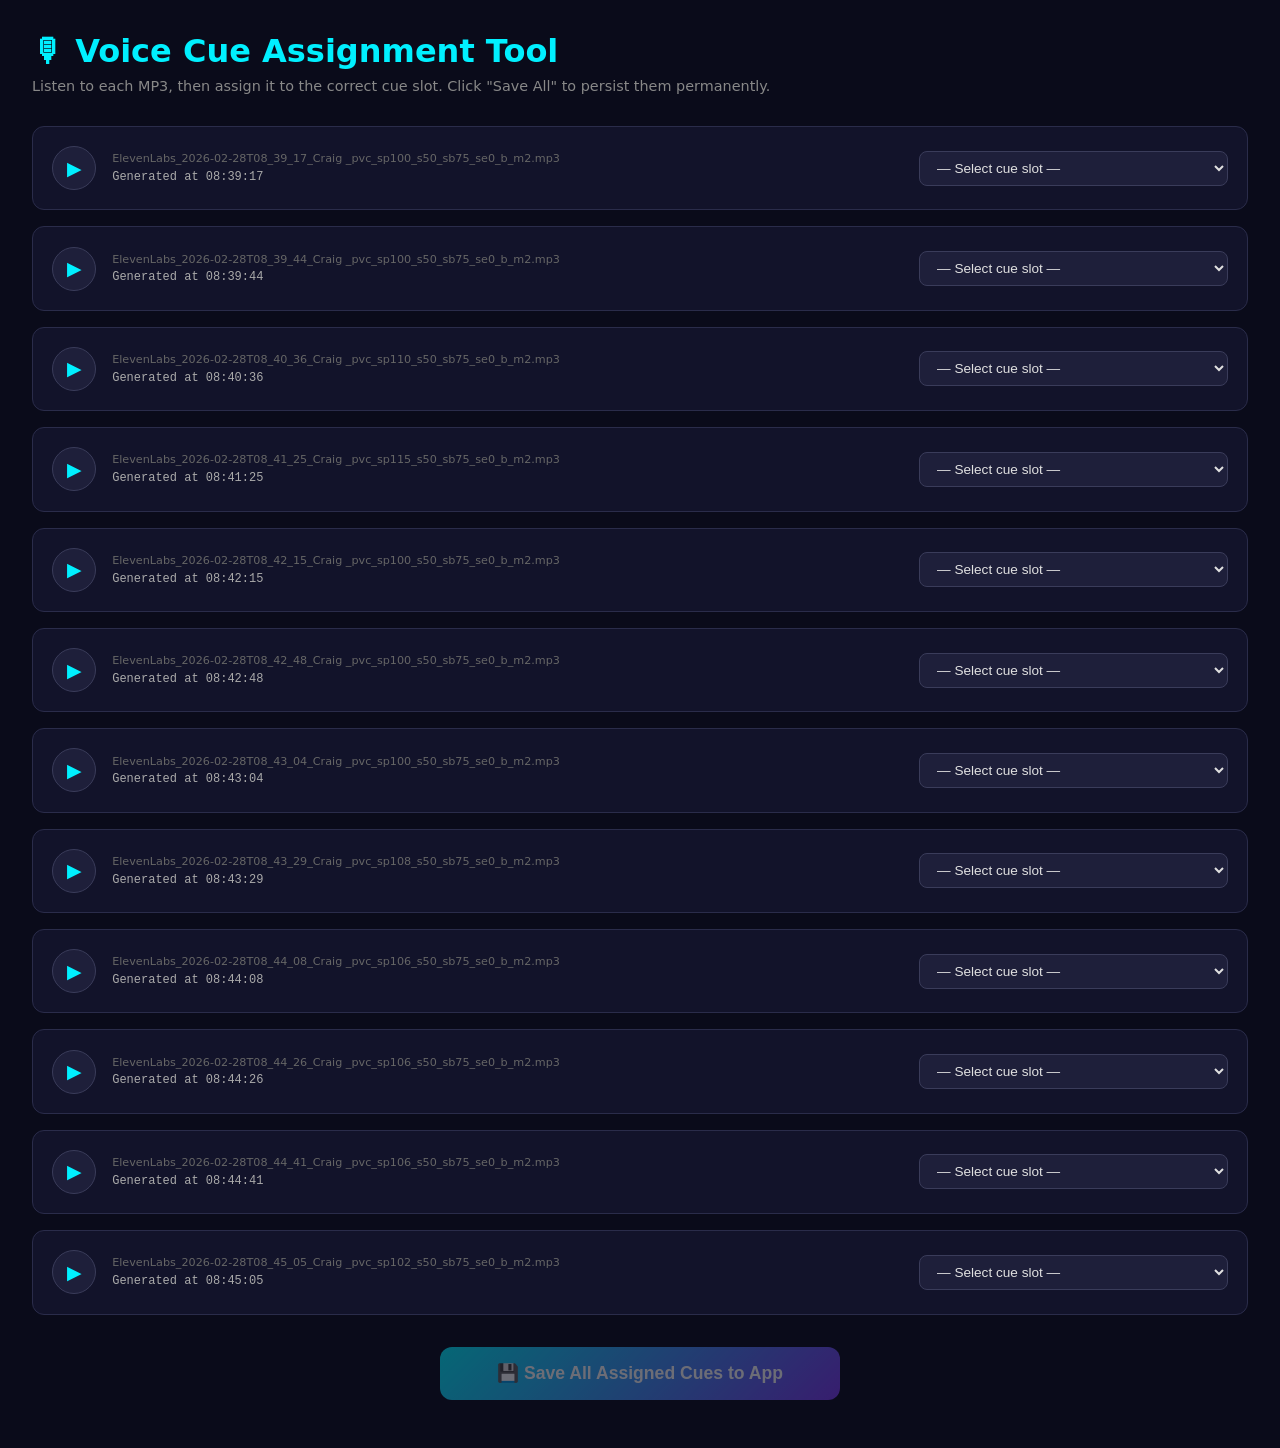
<file: assign-cues.html>
<!DOCTYPE html>
<html lang="en">

<head>
    <meta charset="UTF-8">
    <title>Voice Cue Assignment Tool</title>
    <style>
        * {
            box-sizing: border-box;
            margin: 0;
            padding: 0;
        }

        body {
            font-family: 'Inter', system-ui, sans-serif;
            background: #0a0b1a;
            color: #e0e0e0;
            padding: 2rem;
            min-height: 100vh;
        }

        h1 {
            color: #00f0ff;
            margin-bottom: 0.5rem;
        }

        .subtitle {
            color: #888;
            margin-bottom: 2rem;
            font-size: 0.9rem;
        }

        .grid {
            display: grid;
            gap: 1rem;
        }

        .card {
            background: #12132a;
            border: 1px solid #2a2c4a;
            border-radius: 12px;
            padding: 1.2rem;
            display: flex;
            align-items: center;
            gap: 1rem;
            transition: border-color 0.2s;
        }

        .card:hover {
            border-color: #00f0ff33;
        }

        .card.assigned {
            border-color: #10b981;
            background: #10b98108;
        }

        .play-btn {
            width: 44px;
            height: 44px;
            border-radius: 50%;
            background: #1e1f3a;
            border: 1px solid #3a3c5a;
            color: #00f0ff;
            font-size: 1.2rem;
            cursor: pointer;
            flex-shrink: 0;
            display: flex;
            align-items: center;
            justify-content: center;
        }

        .play-btn:hover {
            background: #00f0ff15;
        }

        .play-btn.playing {
            background: #00f0ff22;
            color: #fff;
        }

        .info {
            flex: 1;
            min-width: 0;
        }

        .filename {
            font-size: 0.7rem;
            color: #666;
            word-break: break-all;
            margin-bottom: 0.3rem;
        }

        .time {
            font-size: 0.75rem;
            color: #aaa;
            font-family: monospace;
        }

        select {
            background: #1e1f3a;
            border: 1px solid #3a3c5a;
            color: #e0e0e0;
            padding: 0.5rem 0.8rem;
            border-radius: 8px;
            font-size: 0.85rem;
            min-width: 240px;
            cursor: pointer;
        }

        select:focus {
            border-color: #00f0ff;
            outline: none;
        }

        .save-btn {
            display: block;
            width: 100%;
            max-width: 400px;
            margin: 2rem auto 0;
            padding: 1rem 2rem;
            background: linear-gradient(135deg, #00f0ff, #7c3aed);
            border: none;
            border-radius: 12px;
            color: #fff;
            font-size: 1.1rem;
            font-weight: 800;
            cursor: pointer;
            transition: transform 0.2s;
        }

        .save-btn:hover {
            transform: scale(1.02);
        }

        .save-btn:disabled {
            opacity: 0.4;
            cursor: not-allowed;
        }

        .status {
            text-align: center;
            margin-top: 1rem;
            font-size: 0.9rem;
        }

        .status.success {
            color: #10b981;
        }

        .status.error {
            color: #ef4444;
        }

        .section-label {
            font-size: 0.75rem;
            font-weight: 800;
            text-transform: uppercase;
            letter-spacing: 0.12em;
            color: #00f0ff;
            margin: 1.5rem 0 0.5rem;
        }
    </style>
</head>

<body>
    <h1>🎙 Voice Cue Assignment Tool</h1>
    <p class="subtitle">Listen to each MP3, then assign it to the correct cue slot. Click "Save All" to persist them
        permanently.</p>

    <div class="grid" id="mp3-list"></div>

    <button class="save-btn" id="save-btn" disabled>💾 Save All Assigned Cues to App</button>
    <div class="status" id="status"></div>

    <script>
        const CUE_SLOTS = [
            {
                group: 'L1–L3: Full Cues — "Eyes [X] Aware [Y]"', slots: [
                    { id: 'full_eyesBrake_awareApex', label: '"Eyes Braking Marker — Aware Apex"' },
                    { id: 'full_eyesApex_awareExit', label: '"Eyes Apex — Aware Exit"' },
                    { id: 'full_eyesExit_awareStraight', label: '"Eyes Exit — Aware Straight"' },
                    { id: 'full_eyesStraight_awareBrake', label: '"Eyes Straight — Aware Braking Marker"' },
                ]
            },
            {
                group: 'L4: Awareness Cues — "Aware [Y]"', slots: [
                    { id: 'aware_apex', label: '"Aware Apex"' },
                    { id: 'aware_exit', label: '"Aware Exit"' },
                    { id: 'aware_straight', label: '"Aware Straight"' },
                    { id: 'aware_brakingMarker', label: '"Aware Braking Marker"' },
                ]
            },
            {
                group: 'L5: Marker Cues — "[X]" only', slots: [
                    { id: 'marker_brakingMarker', label: '"Braking Marker"' },
                    { id: 'marker_apex', label: '"Apex"' },
                    { id: 'marker_exit', label: '"Exit"' },
                    { id: 'marker_straight', label: '"Straight"' },
                ]
            },
        ];

        const MP3_FILES = [
            'ElevenLabs_2026-02-28T08_39_17_Craig _pvc_sp100_s50_sb75_se0_b_m2.mp3',
            'ElevenLabs_2026-02-28T08_39_44_Craig _pvc_sp100_s50_sb75_se0_b_m2.mp3',
            'ElevenLabs_2026-02-28T08_40_36_Craig _pvc_sp110_s50_sb75_se0_b_m2.mp3',
            'ElevenLabs_2026-02-28T08_41_25_Craig _pvc_sp115_s50_sb75_se0_b_m2.mp3',
            'ElevenLabs_2026-02-28T08_42_15_Craig _pvc_sp100_s50_sb75_se0_b_m2.mp3',
            'ElevenLabs_2026-02-28T08_42_48_Craig _pvc_sp100_s50_sb75_se0_b_m2.mp3',
            'ElevenLabs_2026-02-28T08_43_04_Craig _pvc_sp100_s50_sb75_se0_b_m2.mp3',
            'ElevenLabs_2026-02-28T08_43_29_Craig _pvc_sp108_s50_sb75_se0_b_m2.mp3',
            'ElevenLabs_2026-02-28T08_44_08_Craig _pvc_sp106_s50_sb75_se0_b_m2.mp3',
            'ElevenLabs_2026-02-28T08_44_26_Craig _pvc_sp106_s50_sb75_se0_b_m2.mp3',
            'ElevenLabs_2026-02-28T08_44_41_Craig _pvc_sp106_s50_sb75_se0_b_m2.mp3',
            'ElevenLabs_2026-02-28T08_45_05_Craig _pvc_sp102_s50_sb75_se0_b_m2.mp3',
        ];

        // Build flat slot list for dropdown
        const allSlots = CUE_SLOTS.flatMap(g => g.slots);
        let currentAudio = null;

        function buildOptions() {
            let html = '<option value="">— Select cue slot —</option>';
            for (const group of CUE_SLOTS) {
                html += `<optgroup label="${group.group}">`;
                for (const slot of group.slots) {
                    html += `<option value="${slot.id}">${slot.label}</option>`;
                }
                html += '</optgroup>';
            }
            return html;
        }

        // Render MP3 list
        const listEl = document.getElementById('mp3-list');
        const optionsHtml = buildOptions();

        MP3_FILES.forEach((file, i) => {
            const time = file.match(/T(\d{2}_\d{2}_\d{2})/)?.[1]?.replace(/_/g, ':') || '';
            const card = document.createElement('div');
            card.className = 'card';
            card.id = `card-${i}`;
            card.innerHTML = `
            <button class="play-btn" data-idx="${i}" title="Play">▶</button>
            <div class="info">
                <div class="filename">${file}</div>
                <div class="time">Generated at ${time}</div>
            </div>
            <select data-idx="${i}">${optionsHtml}</select>
        `;
            listEl.appendChild(card);
        });

        // Play buttons
        document.querySelectorAll('.play-btn').forEach(btn => {
            btn.addEventListener('click', () => {
                const idx = parseInt(btn.dataset.idx);
                if (currentAudio) { currentAudio.pause(); currentAudio = null; }
                document.querySelectorAll('.play-btn').forEach(b => { b.textContent = '▶'; b.classList.remove('playing'); });

                const audio = new Audio('audio/' + MP3_FILES[idx]);
                currentAudio = audio;
                btn.textContent = '⏸';
                btn.classList.add('playing');
                audio.addEventListener('ended', () => { btn.textContent = '▶'; btn.classList.remove('playing'); currentAudio = null; });
                audio.play();
            });
        });

        // Track assignments and enable save
        document.querySelectorAll('select').forEach(sel => {
            sel.addEventListener('change', () => {
                const card = document.getElementById(`card-${sel.dataset.idx}`);
                card.className = sel.value ? 'card assigned' : 'card';
                checkSaveReady();
            });
        });

        function checkSaveReady() {
            const assigned = document.querySelectorAll('select');
            let count = 0;
            assigned.forEach(s => { if (s.value) count++; });
            document.getElementById('save-btn').disabled = count === 0;
            document.getElementById('save-btn').textContent = `💾 Save ${count} Assigned Cue${count !== 1 ? 's' : ''} to App`;
        }

        // Save to IndexedDB
        document.getElementById('save-btn').addEventListener('click', async () => {
            const statusEl = document.getElementById('status');
            statusEl.textContent = 'Saving...';
            statusEl.className = 'status';

            try {
                const db = await openDB();
                const selects = document.querySelectorAll('select');
                let saved = 0;

                for (const sel of selects) {
                    if (!sel.value) continue;
                    const idx = parseInt(sel.dataset.idx);
                    const file = MP3_FILES[idx];

                    // Fetch the MP3 file
                    const response = await fetch('audio/' + file);
                    const arrayBuffer = await response.arrayBuffer();

                    // Save to IndexedDB
                    const tx = db.transaction('cues', 'readwrite');
                    tx.objectStore('cues').put({
                        id: sel.value,
                        data: arrayBuffer,
                        fileName: file,
                        mimeType: 'audio/mpeg',
                        size: arrayBuffer.byteLength,
                        savedAt: new Date().toISOString()
                    });
                    await new Promise((res, rej) => { tx.oncomplete = res; tx.onerror = rej; });
                    saved++;
                }

                db.close();
                statusEl.textContent = `✅ ${saved} voice cue${saved !== 1 ? 's' : ''} saved! Open the main app — they'll load automatically.`;
                statusEl.className = 'status success';
            } catch (err) {
                statusEl.textContent = `❌ Error: ${err.message}`;
                statusEl.className = 'status error';
                console.error(err);
            }
        });

        function openDB() {
            return new Promise((resolve, reject) => {
                const req = indexedDB.open('LapBlueprintVoiceCues', 1);
                req.onupgradeneeded = (e) => {
                    const db = e.target.result;
                    if (!db.objectStoreNames.contains('cues')) {
                        db.createObjectStore('cues', { keyPath: 'id' });
                    }
                };
                req.onsuccess = () => resolve(req.result);
                req.onerror = () => reject(req.error);
            });
        }
    </script>
</body>

</html>
</file>
